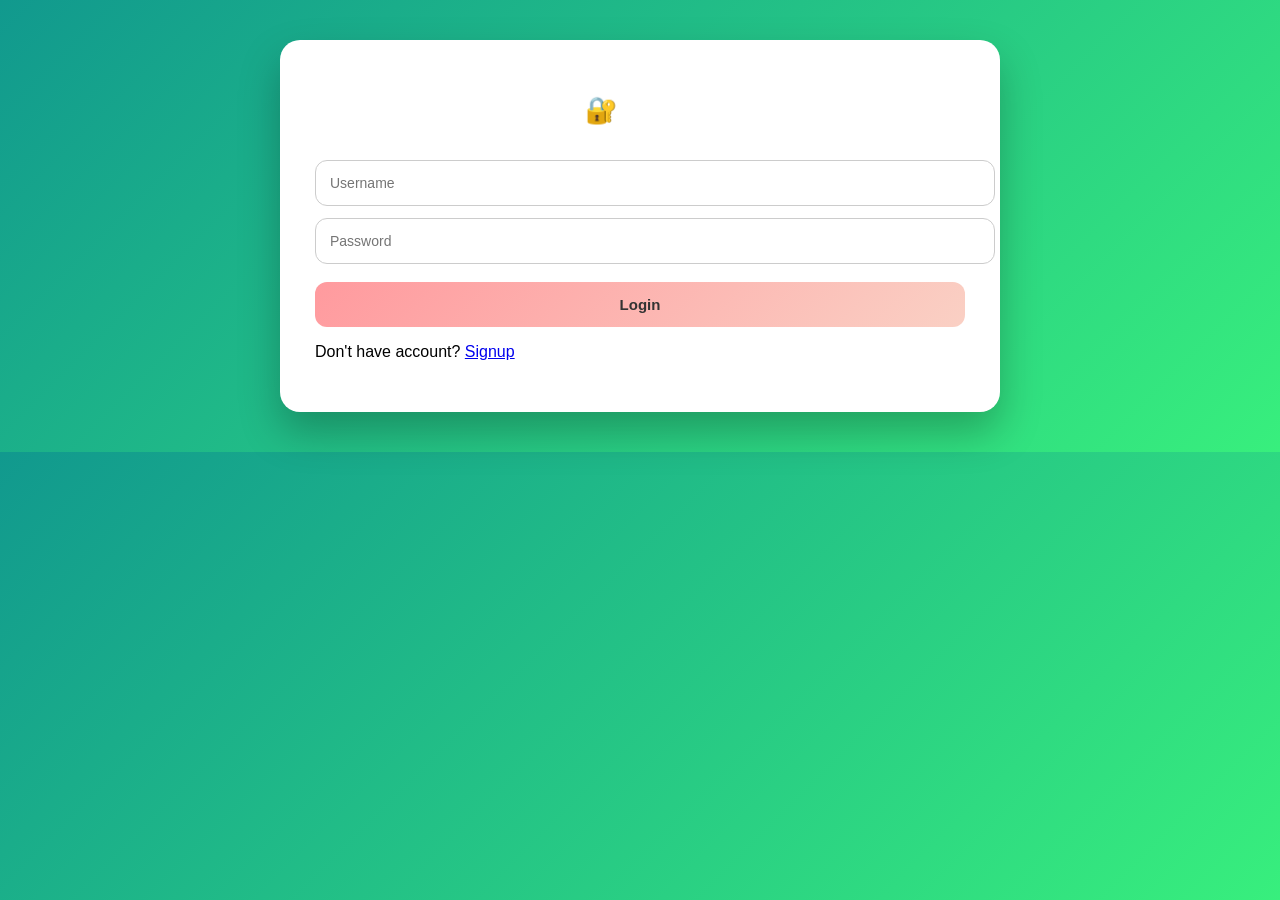
<file: frontend/auth.html>
<!DOCTYPE html>
<html>
<head>
  <title>Auth</title>
  <link rel="stylesheet" href="css/style.css">
</head>

<body>

<div class="container">

  <h2 id="title">🔐 Login</h2>

  <input id="user" placeholder="Username">
  <input id="pass" type="password" placeholder="Password">

  <button onclick="handleAuth()" id="mainBtn">Login</button>

  <p id="toggleText">
    Don't have account?
    <a href="#" onclick="toggleMode()">Signup</a>
  </p>

</div>

<script src="js/auth.js"></script>

</body>
</html>
</file>
<file: frontend/css/style.css>
/* Background with new color theme */
body {
  font-family: "Poppins", sans-serif;
  background: linear-gradient(135deg, #11998e, #38ef7d);
  margin: 0;
  padding: 0;
  animation: fadeIn 1s ease-in;
}

/* Page animation */
@keyframes fadeIn {
  from {
    opacity: 0;
  }
  to {
    opacity: 1;
  }
}

/* Title */
h2 {
  text-align: center;
  color: white;
  font-size: 26px;
  margin-top: 20px;
  animation: slideDown 0.8s ease;
}

@keyframes slideDown {
  from {
    transform: translateY(-30px);
    opacity: 0;
  }
  to {
    transform: translateY(0);
    opacity: 1;
  }
}

/* Main container */
.container {
  width: 650px;
  margin: 40px auto;
  background: #ffffff;
  padding: 35px;
  border-radius: 20px;
  box-shadow: 0 20px 40px rgba(0, 0, 0, 0.25);
  animation: zoomIn 0.7s ease;
}

@keyframes zoomIn {
  from {
    transform: scale(0.9);
    opacity: 0;
  }
  to {
    transform: scale(1);
    opacity: 1;
  }
}

/* Section headings */
h3 {
  margin-top: 30px;
  color: #333;
  border-left: 6px solid #11998e;
  padding-left: 18px;
}

/* Inputs */
input,
select {
  width: 100%;
  padding: 14px;
  margin-top: 12px;
  border-radius: 12px;
  border: 1px solid #ccc;
  font-size: 14px;
}

input:focus,
select:focus {
  border-color: #38ef7d;
  box-shadow: 0 0 10px rgba(56, 239, 125, 0.4);
}

/* Buttons */
button {
  width: 100%;
  padding: 14px;
  margin-top: 18px;
  border: none;
  border-radius: 12px;
  background: linear-gradient(135deg, #ff9a9e, #fad0c4);
  color: #333;
  font-size: 15px;
  font-weight: bold;
  cursor: pointer;
  transition: all 0.3s ease;
}

button:hover {
  transform: scale(1.05);
  background: linear-gradient(135deg, #ff758c, #ff7eb3);
  color: white;
}

/* Subject blocks */
.subjects {
  display: flex;
  gap: 10px;
  margin-top: 10px;
}

.subject-box {
  flex: 1;
}

.subject-box label {
  font-size: 13px;
  color: #555;
}

/* Table styling */
table {
  width: 100%;
  margin-top: 25px;
  border-collapse: collapse;
  border-radius: 12px;
  overflow: hidden;
  font-size: 14px;
}

thead {
  background: #11998e;
  color: white;
}

th,
td {
  padding: 14px;
  text-align: center;
}

tbody tr {
  background: #f9f9f9;
  transition: 0.3s;
}

tbody tr:hover {
  background: #e6fffa;
}

tbody tr:nth-child(even) {
  background: #f1f1f1;
}

/* Grade colors */
.grade-A {
  color: green;
  font-weight: bold;
}
.grade-B {
  color: orange;
  font-weight: bold;
}
.grade-C {
  color: red;
  font-weight: bold;
}

/* Action buttons */
.edit-btn {
  background: #4facfe;
  color: white;
  padding: 5px 8px;
  border-radius: 5px;
  margin-right: 5px;
  cursor: pointer;
}

.delete-btn {
  background: red;
  color: white;
  padding: 5px 8px;
  border-radius: 5px;
  cursor: pointer;
}


.modal {
  display:none;
  position:fixed;
  top:0; left:0;
  width:100%; height:100%;
  background:rgba(0,0,0,0.5);
}
.modal-content {
  background:white;
  padding:20px;
  margin:10% auto;
  width:300px;
}
</file>
